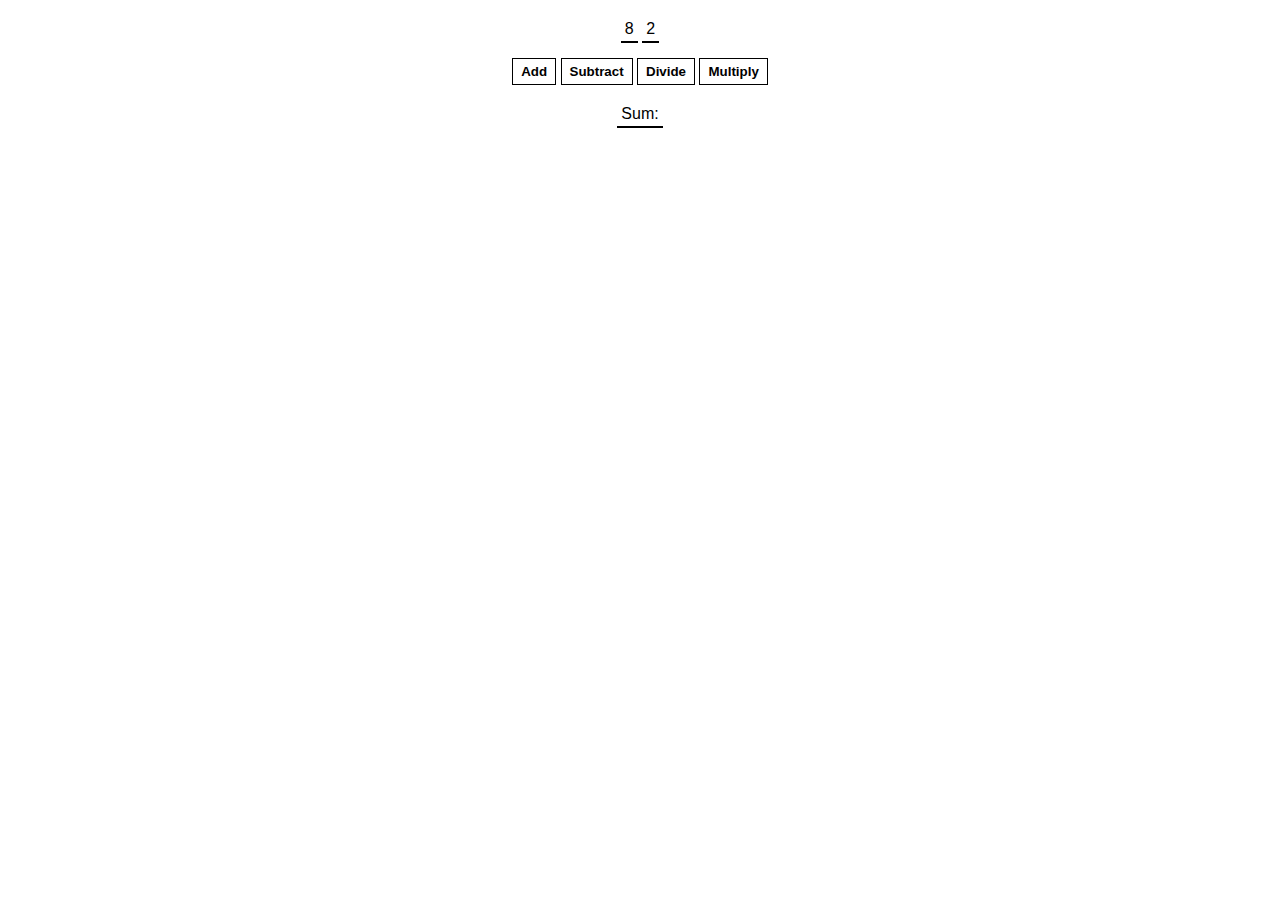
<file: Scrimba/Calculator/index.html>
<!DOCTYPE html>
<html lang="en">
<head>
    <meta charset="UTF-8">
    <meta http-equiv="X-UA-Compatible" content="IE=edge">
    <meta name="viewport" content="width=device-width, initial-scale=1.0">
    <title>Document</title>
    <link rel="stylesheet" href="index.css">
</head>
<body>
    <span id="num1-el"></span>
    <span id="num2-el"></span>
    <br>
    <button>Add</button>
    <button>Subtract</button>
    <button>Divide</button>
    <button>Multiply</button>
    <br>
    <span id="sum-el">Sum: </span>
    <script src="index.js"></script>
    
</body>
</html>
</file>
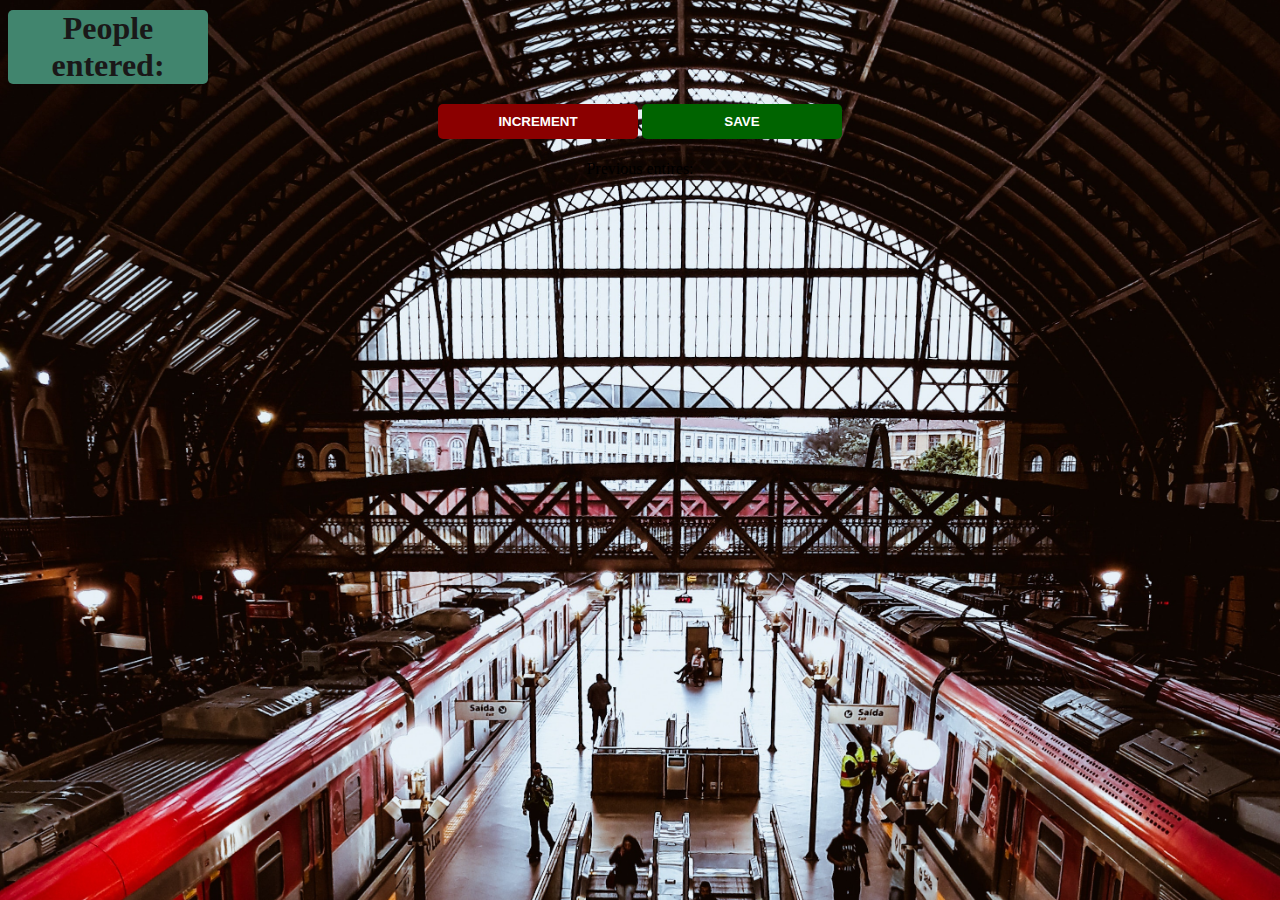
<file: Scrimba/PassengerCounter/index.html>
<!DOCTYPE html>
<html lang="en">
<head>
    <meta charset="UTF-8">
    <meta http-equiv="X-UA-Compatible" content="IE=edge">
    <meta name="viewport" content="width=device-width, initial-scale=1.0">
    <link rel="stylesheet" href="index.css">
</head>
<body>
   <h1>People entered:</h1>
   <h2 id="count-el"0></h2> 
   <button id="increment-btn" onclick="increment()">INCREMENT</button>
   <button id="save-btn" onclick="save()">SAVE</button>
   <p id="save-el">Previous entires: </p>
   <script src="index.js"></script>
</body>
</html>
</file>
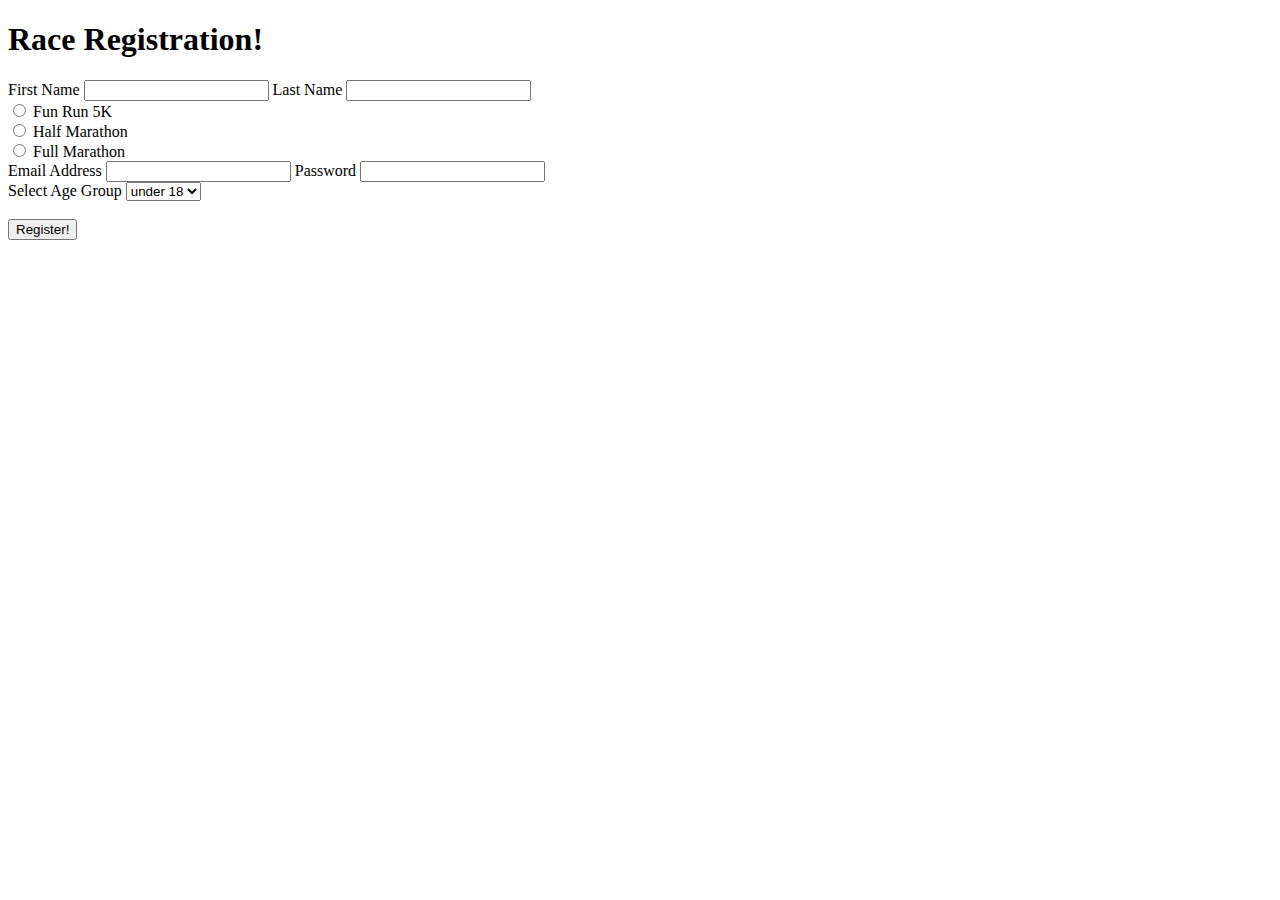
<file: forms/forms.html>
<!DOCTYPE html>
<html lang="en">
  <head>
    <meta charset="UTF-8" />
    <meta name="viewport" content="width=device-width, initial-scale=1" />
    <link
      href="https://cdn.jsdelivr.net/npm/bootstrap@5.1.3/dist/css/bootstrap.min.css"
      rel="stylesheet"
      integrity="sha384-1BmE4kWBq78iYhFldvKuhfTAU6auU8tT94WrHftjDbrCEXSU1oBoqyl2QvZ6jIW3"
      crossorigin="anonymous"
    />
    <title>Race Registration</title>
    <link
      href="https://cdn.jsdelivr.net/npm/bootstrap@5.1.3/dist/css/bootstrap.min.css"
      rel="stylesheet"
      integrity="sha384-1BmE4kWBq78iYhFldvKuhfTAU6auU8tT94WrHftjDbrCEXSU1oBoqyl2QvZ6jIW3"
      crossorigin="anonymous"
    />
  </head>

  <body>
    <h1>Race Registration!</h1>
    <form action="">
      <div>
        <label for="first" name="firstname">First Name</label>
        <input type="text" id="first" required />
        <label for="last">Last Name</label>
        <input type="text" id="last" name="lastname" required />
      </div>

      <div>
        <input type="radio" name="race" id="funrun" value="funrun" />
        <label for="funrun">Fun Run 5K</label>
      </div>
      <div>
        <input type="radio" name="race" id="half" value="half" />
        <label for="half">Half Marathon</label>
      </div>
      <div>
        <input type="radio" name="race" id="full" value="full" />
        <label for="full">Full Marathon</label>
      </div>
      <div>
        <label for="email">Email Address</label>
        <input type="email" name="email" id="email" required />
        <label for="password">Password</label>
        <input type="password" name="password" id="password" required />
      </div>
      <div>
        <label for="division">Select Age Group</label>
        <select name="division" id="division">
          <option value="kids">under 18</option>
          <option value="ya">18-30</option>
          <option value="seniors">50+</option>
        </select>
      </div>

      <br />
      <button>Register!</button>
    </form>
  </body>
</html>
</file>
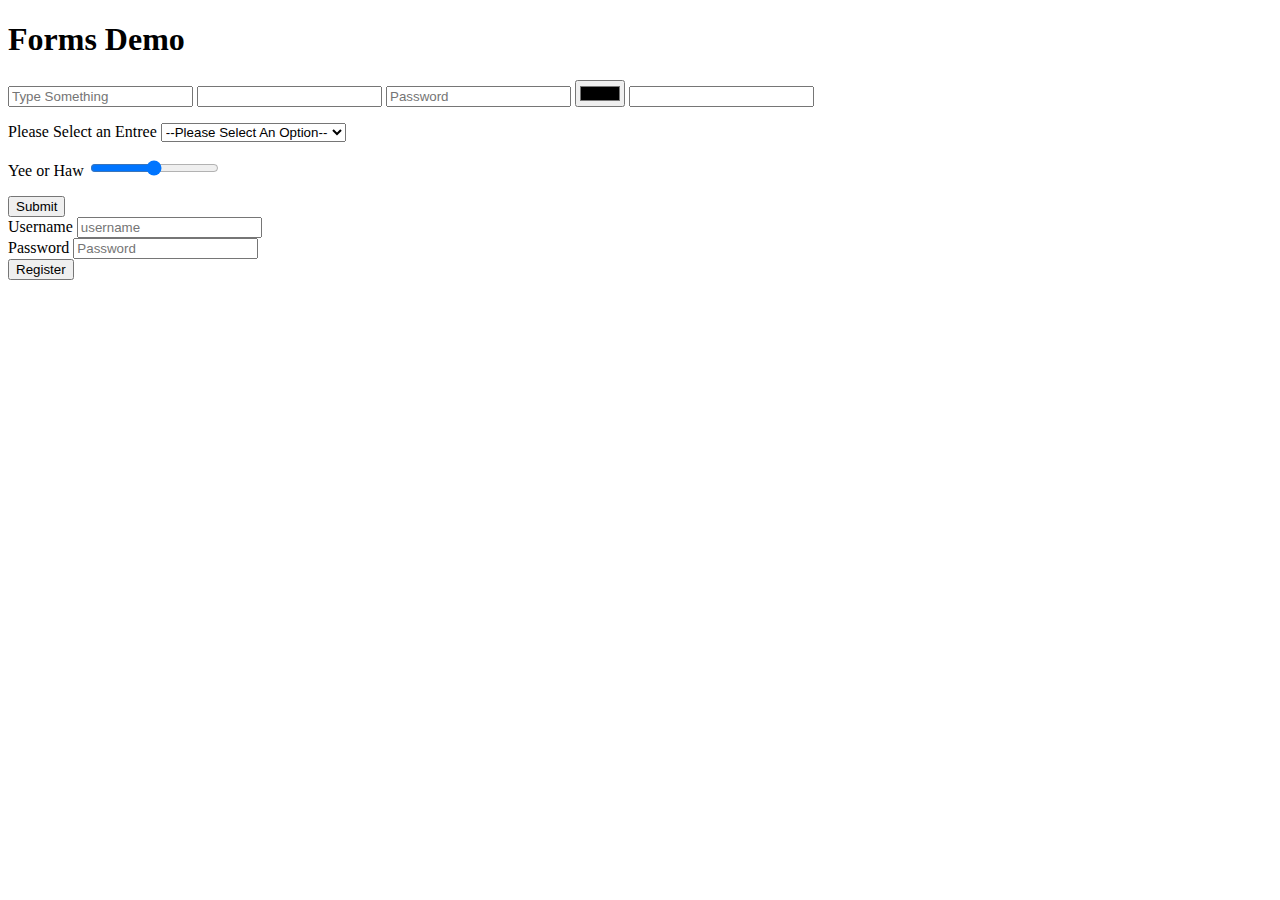
<file: forms/RaceRegistration.html>
<!DOCTYPE html>
<html lang="en">
  <head>
    <meta charset="UTF-8" />
    <meta http-equiv="X-UA-Compatible" content="IE=edge" />
    <meta name="viewport" content="width=device-width, initial-scale=1.0" />
    <title>Forms</title>
    <link
      href="https://cdn.jsdelivr.net/npm/bootstrap@5.1.3/dist/css/bootstrap.min.css"
      rel="stylesheet"
      integrity="sha384-1BmE4kWBq78iYhFldvKuhfTAU6auU8tT94WrHftjDbrCEXSU1oBoqyl2QvZ6jIW3"
      crossorigin="anonymous"
    />
  </head>
  <body>
    <h1>Forms Demo</h1>

    <form action="/tacos">
      <input placeholder="Type Something" />
      <input type="text" />
      <input type="password" placeholder="Password" />
      <input type="color" />
      <input type="select" />

      <p>
        <label for="">Please Select an Entree</label>
        <select name="meal" id="meal">
          <option value="--Please Select An Option--">
            --Please Select An Option--
          </option>
          <option value="Curry">Curry</option>
          <option value="Spaghetti">Spaghetti</option>
          <option value="Rice">Rice</option>
          <option value="Taco">Taco</option>
        </select>
      </p>

      <p>
        <label for="YeeHaw">Yee or Haw</label>
        <input type="range" id="YeeHaw" name="YeeHaw Selection" />
      </p>

      <button>Submit</button>
    </form>
    <form>
      <div>
        <label for="Username">Username</label>
        <input type="text" placeholder="username" name="Username" />
      </div>

      <div>
        <label for="Password">Password</label>
        <input type="password" placeholder="Password" name="Password" />
      </div>

      <button>Register</button>
    </form>
  </body>
</html>
</file>
<file: Scrimba/Calculator/index.css>
body {
    font-family: Arial, Helvetica, sans-serif;
    padding: 20px 0;
    margin: 0;
    text-align: center;
}

span {
    border-bottom: 2px solid black;
    padding: 4px;
}

button {
    margin: 20px 0;
    background: white;
    color: black;
    border: 1px solid black;
    font-weight: bold;
    cursor: pointer;
    padding: 5px 8px;
}
</file>
<file: Scrimba/PassengerCounter/index.css>
body{
    background-image: url("pexels-marcos-araujo-1824169.jpg");
    background-size: cover;
    text-align: center;
}



h1{
    color: rgb(26, 24, 24);
    background-color: rgb(65, 133, 110);
    border-radius: 5px;
    width: 200px;
    margin-top: 10px;
    margin-bottom: 10px;
}

h2{
    display: flexbox;
    color: rgb(0, 0, 0);
    background-color: rgb(65, 133, 110);
    font-size: 50px;
    border-radius: 5px;
    width: 200px;
    margin-top: 0;
    margin-bottom: 20px;
}


button{
    border: none;
    padding-top: 10px;
    padding-bottom: 10px;
    color: white;
    font-weight: bold;
    width: 200px;
    margin-bottom: 5px;
    border-radius: 5px;

}

#increment-btn{
    background: darkred;

}

#save-btn{
    background: darkgreen;
}
</file>
